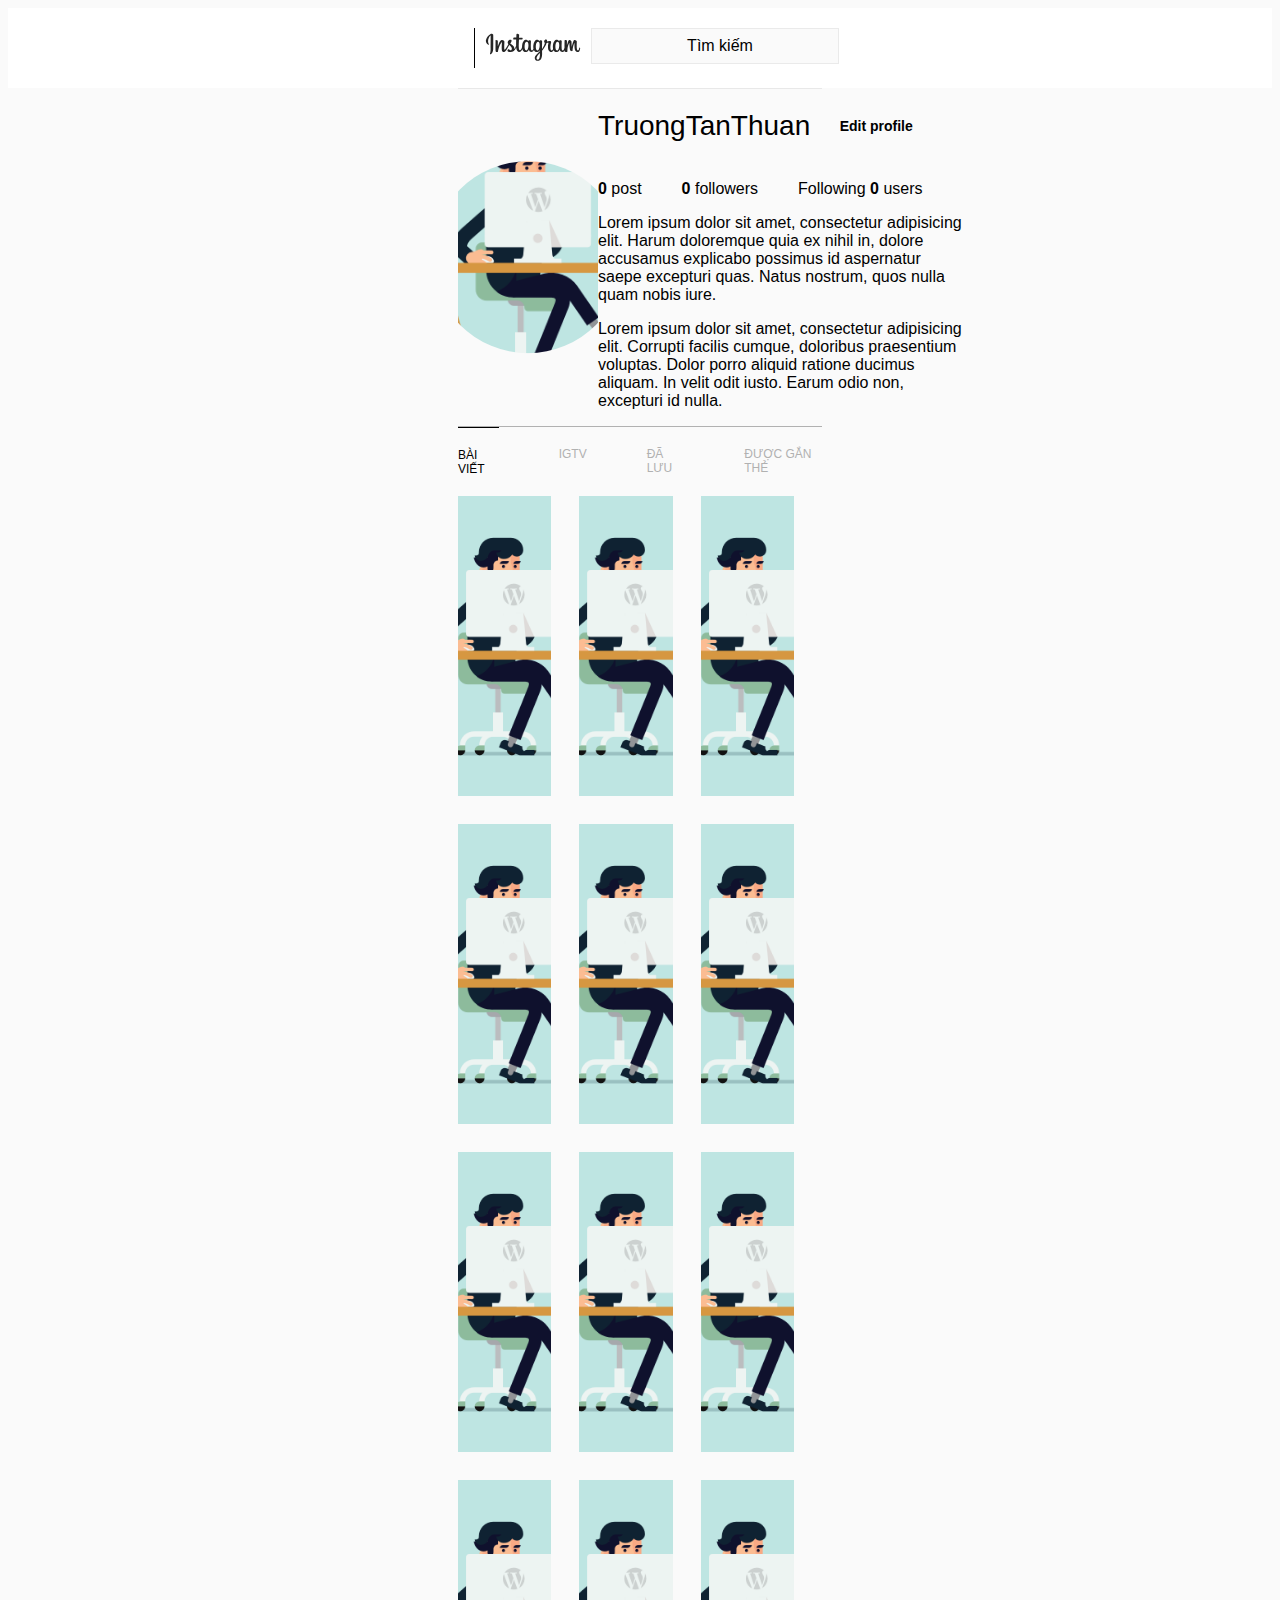
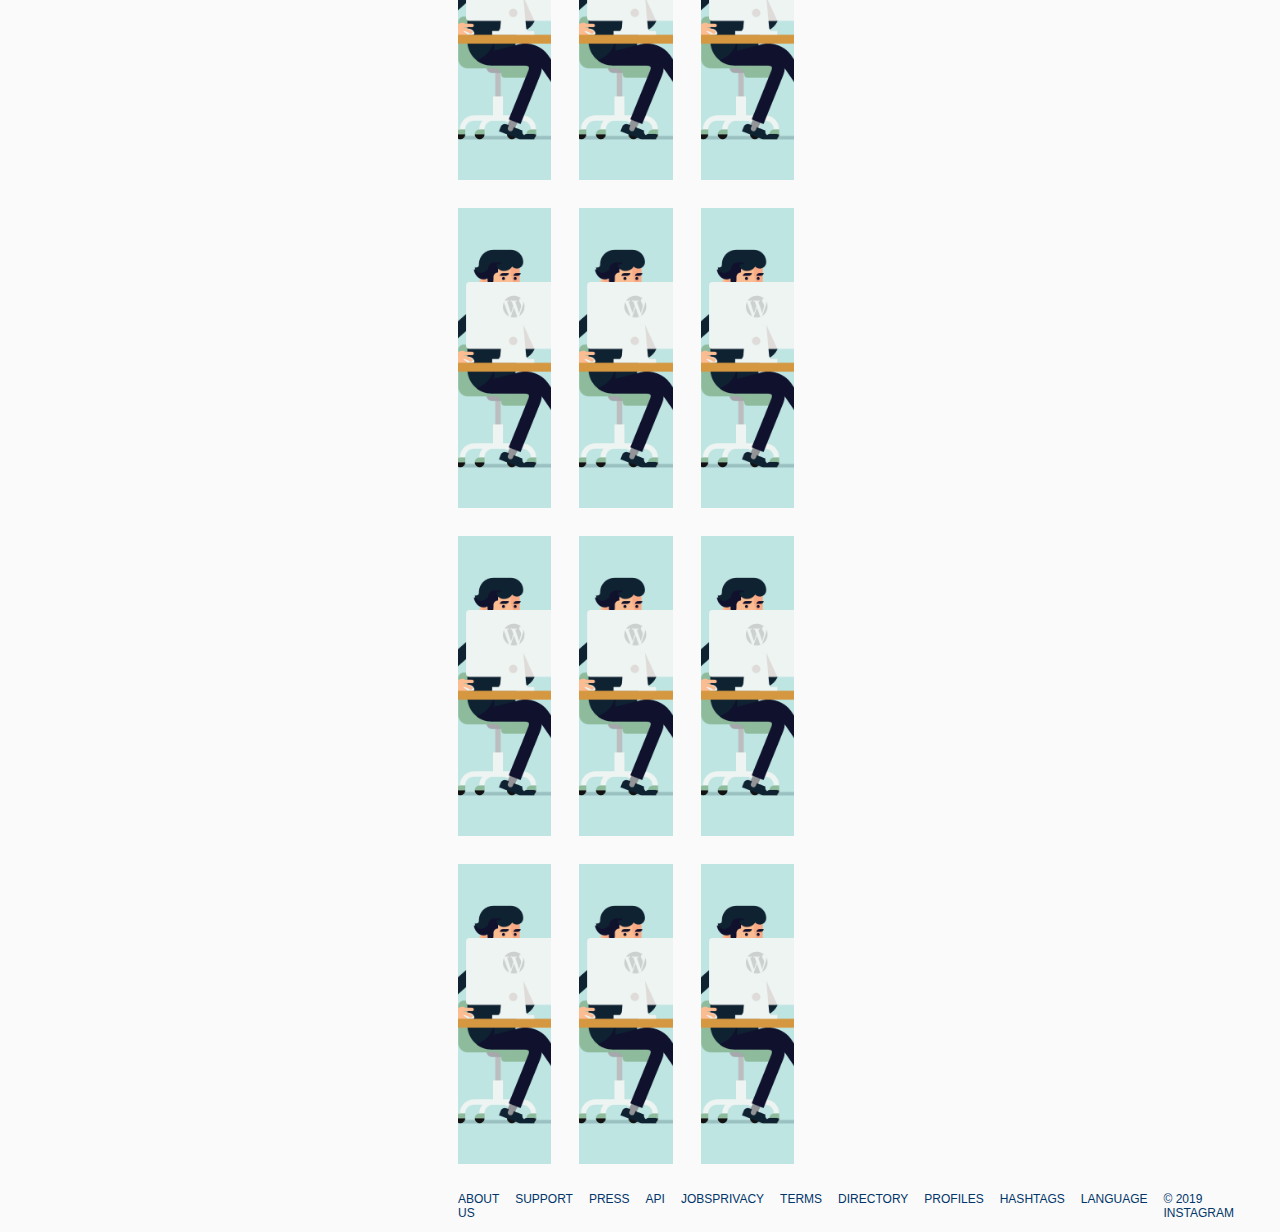
<file: index.html>
<!DOCTYPE html>
<html lang="en">

<head>
    <meta charset="UTF-8">
    <title>Index</title>
    <link rel="stylesheet" href="https://use.fontawesome.com/releases/v5.7.0/css/all.css" integrity="sha384-lZN37f5QGtY3VHgisS14W3ExzMWZxybE1SJSEsQp9S+oqd12jhcu+A56Ebc1zFSJ" crossorigin="anonymous">
    <link rel="stylesheet" type="text/css" href="./title-bar.css">
    <link rel="stylesheet" type="text/css" href="./infor-user.css">
    <link rel="stylesheet" type="text/css" href="./post.css">
    <link rel="stylesheet" type="text/css" href="./option-bar.css">
    <link rel="stylesheet" type="text/css" href="./index.css">
    <link rel="stylesheet" type="text/css" href="./bar-end.css">
</head>

<body>
    <div class="title-bar">
        <div class="logo">
            <div class="logo-in logo-ins">
                <i class="fab fa-instagram fa-2x"></i>
            </div>
            <div class="logo-in logo-text">
                <img src="./instagram_logotext.svg" alt="logotext">
            </div>
        </div>
        <div class="search">
            <div class="box-search">
                <div class="box-outfocus">
                    <span><i class="fa fa-search"></i>Tìm kiếm</span>
                </div>
                <span class="icon"><i class="fa fa-search"></i></span>
                <input type="text" placeholder="Tìm kiếm">
            </div>
        </div>
        <div class="icon">
            <div class="icon-in compass">
                <i class="far fa-compass fa-2x"></i>
            </div>
            <div class="icon-in heart">
                <i class="far fa-heart fa-2x"></i>
            </div>
            <div class="icon-in user">
                <i class="far fa-user fa-2x"></i>
            </div>
        </div>
    </div>
    <div class="main">
        <div class="infor-user">
            <div class="cover-pic">
                <!-- <img src="./cover.png" alt=""> -->
            </div>
            <div class="intro">
                <div class="name">
                    <h1>
                        <div class="name-in user">TruongTanThuan</div>
                    </h1>
                    <a class="name-in edit-info" href="#">Edit profile</a>
                    <button class="name-in setting"><span><i class="fas fa-cog fa-lg"></i></span></button>
                </div>
                <ul class="number">
                    <li class="number-in post"><b>0</b> post</li>
                    <li class="number-in follower"><b>0</b> followers</li>
                    <li class="number-in following">Following <b>0</b> users</li>
                </ul>
                <div class="some-text">
                    <p>Lorem ipsum dolor sit amet, consectetur adipisicing elit. Harum doloremque quia ex nihil in, dolore accusamus explicabo possimus id aspernatur saepe excepturi quas. Natus nostrum, quos nulla quam nobis iure.</p>
                    <p>Lorem ipsum dolor sit amet, consectetur adipisicing elit. Corrupti facilis cumque, doloribus praesentium voluptas. Dolor porro aliquid ratione ducimus aliquam. In velit odit iusto. Earum odio non, excepturi id nulla.</p>
                </div>
            </div>
        </div>
        <div class="option-bar">
            <a href="#" class="option" id="tab-fisrt" onclick="openTab('myPost')">
                <span>
                    <i class="fas fa-th"></i>
                    <span class="text">
                        bài viết
                    </span>
                </span>
            </a>
            <a href="#" class="option" onclick="openTab('igTV')">
                <span>
                    <i class="fas fa-tv"></i>
                    <span class="text">
                        igtv
                    </span>
                </span>
            </a>
            <a href="#" class="option" onclick="openTab('postSaved')">
                <span>
                    <i class="far fa-bookmark"></i>
                    <span class="text">đã lưu</span>
                </span>
            </a>
            <a href="#" class="option" onclick="openTab('postTagged')">
                <span>
                    <i class="fas fa-user-tag"></i>
                    <span class="text">được gắn thẻ</span>
                </span>
            </a>
        </div>
        <div id="myPost" class="myPost many-post tab">
            <div class="post">
                <div class="overlay">
                    <span>
                        <span class="heart">
                            <i class="icon fas fa-heart"></i><b>0</b>
                        </span>
                        <span class="comment">
                            <i class="icon fas fa-comment fa-flip-horizontal"></i><b>0</b>
                        </span>
                    </span>
                </div>
            </div>
            <div class="post">
                <div class="overlay">
                    <span>
                        <span class="heart">
                            <i class="icon fas fa-heart"></i><b>0</b>
                        </span>
                        <span class="comment">
                            <i class="icon fas fa-comment fa-flip-horizontal"></i><b>0</b>
                        </span>
                    </span>
                </div>
            </div>
            <div class="post">
                <div class="overlay">
                    <span>
                        <span class="heart">
                            <i class="icon fas fa-heart"></i><b>0</b>
                        </span>
                        <span class="comment">
                            <i class="icon fas fa-comment fa-flip-horizontal"></i><b>0</b>
                        </span>
                    </span>
                </div>
            </div>
        </div>
        <div id="myPost" class="myPost many-post tab">
            <div class="post">
                <div class="overlay">
                    <span>
                        <span class="heart">
                            <i class="icon fas fa-heart"></i><b>0</b>
                        </span>
                        <span class="comment">
                            <i class="icon fas fa-comment fa-flip-horizontal"></i><b>0</b>
                        </span>
                    </span>
                </div>
            </div>
            <div class="post">
                <div class="overlay">
                    <span>
                        <span class="heart">
                            <i class="icon fas fa-heart"></i><b>0</b>
                        </span>
                        <span class="comment">
                            <i class="icon fas fa-comment fa-flip-horizontal"></i><b>0</b>
                        </span>
                    </span>
                </div>
            </div>
            <div class="post">
                <div class="overlay">
                    <span>
                        <span class="heart">
                            <i class="icon fas fa-heart"></i><b>0</b>
                        </span>
                        <span class="comment">
                            <i class="icon fas fa-comment fa-flip-horizontal"></i><b>0</b>
                        </span>
                    </span>
                </div>
            </div>
        </div>
        <div id="myPost" class="myPost many-post tab">
            <div class="post">
                <div class="overlay">
                    <span>
                        <span class="heart">
                            <i class="icon fas fa-heart"></i><b>0</b>
                        </span>
                        <span class="comment">
                            <i class="icon fas fa-comment fa-flip-horizontal"></i><b>0</b>
                        </span>
                    </span>
                </div>
            </div>
            <div class="post">
                <div class="overlay">
                    <span>
                        <span class="heart">
                            <i class="icon fas fa-heart"></i><b>0</b>
                        </span>
                        <span class="comment">
                            <i class="icon fas fa-comment fa-flip-horizontal"></i><b>0</b>
                        </span>
                    </span>
                </div>
            </div>
            <div class="post">
                <div class="overlay">
                    <span>
                        <span class="heart">
                            <i class="icon fas fa-heart"></i><b>0</b>
                        </span>
                        <span class="comment">
                            <i class="icon fas fa-comment fa-flip-horizontal"></i><b>0</b>
                        </span>
                    </span>
                </div>
            </div>
        </div>
        <div id="myPost" class="myPost many-post tab">
            <div class="post">
                <div class="overlay">
                    <span>
                        <span class="heart">
                            <i class="icon fas fa-heart"></i><b>0</b>
                        </span>
                        <span class="comment">
                            <i class="icon fas fa-comment fa-flip-horizontal"></i><b>0</b>
                        </span>
                    </span>
                </div>
            </div>
            <div class="post">
                <div class="overlay">
                    <span>
                        <span class="heart">
                            <i class="icon fas fa-heart"></i><b>0</b>
                        </span>
                        <span class="comment">
                            <i class="icon fas fa-comment fa-flip-horizontal"></i><b>0</b>
                        </span>
                    </span>
                </div>
            </div>
            <div class="post">
                <div class="overlay">
                    <span>
                        <span class="heart">
                            <i class="icon fas fa-heart"></i><b>0</b>
                        </span>
                        <span class="comment">
                            <i class="icon fas fa-comment fa-flip-horizontal"></i><b>0</b>
                        </span>
                    </span>
                </div>
            </div>
        </div>
        <div id="myPost" class="myPost many-post tab">
            <div class="post">
                <div class="overlay">
                    <span>
                        <span class="heart">
                            <i class="icon fas fa-heart"></i><b>0</b>
                        </span>
                        <span class="comment">
                            <i class="icon fas fa-comment fa-flip-horizontal"></i><b>0</b>
                        </span>
                    </span>
                </div>
            </div>
            <div class="post">
                <div class="overlay">
                    <span>
                        <span class="heart">
                            <i class="icon fas fa-heart"></i><b>0</b>
                        </span>
                        <span class="comment">
                            <i class="icon fas fa-comment fa-flip-horizontal"></i><b>0</b>
                        </span>
                    </span>
                </div>
            </div>
            <div class="post">
                <div class="overlay">
                    <span>
                        <span class="heart">
                            <i class="icon fas fa-heart"></i><b>0</b>
                        </span>
                        <span class="comment">
                            <i class="icon fas fa-comment fa-flip-horizontal"></i><b>0</b>
                        </span>
                    </span>
                </div>
            </div>
        </div>
        <div id="myPost" class="myPost many-post tab">
            <div class="post">
                <div class="overlay">
                    <span>
                        <span class="heart">
                            <i class="icon fas fa-heart"></i><b>0</b>
                        </span>
                        <span class="comment">
                            <i class="icon fas fa-comment fa-flip-horizontal"></i><b>0</b>
                        </span>
                    </span>
                </div>
            </div>
            <div class="post">
                <div class="overlay">
                    <span>
                        <span class="heart">
                            <i class="icon fas fa-heart"></i><b>0</b>
                        </span>
                        <span class="comment">
                            <i class="icon fas fa-comment fa-flip-horizontal"></i><b>0</b>
                        </span>
                    </span>
                </div>
            </div>
            <div class="post">
                <div class="overlay">
                    <span>
                        <span class="heart">
                            <i class="icon fas fa-heart"></i><b>0</b>
                        </span>
                        <span class="comment">
                            <i class="icon fas fa-comment fa-flip-horizontal"></i><b>0</b>
                        </span>
                    </span>
                </div>
            </div>
        </div>
        <div id="myPost" class="myPost many-post tab">
            <div class="post">
                <div class="overlay">
                    <span>
                        <span class="heart">
                            <i class="icon fas fa-heart"></i><b>0</b>
                        </span>
                        <span class="comment">
                            <i class="icon fas fa-comment fa-flip-horizontal"></i><b>0</b>
                        </span>
                    </span>
                </div>
            </div>
            <div class="post">
                <div class="overlay">
                    <span>
                        <span class="heart">
                            <i class="icon fas fa-heart"></i><b>0</b>
                        </span>
                        <span class="comment">
                            <i class="icon fas fa-comment fa-flip-horizontal"></i><b>0</b>
                        </span>
                    </span>
                </div>
            </div>
            <div class="post">
                <div class="overlay">
                    <span>
                        <span class="heart">
                            <i class="icon fas fa-heart"></i><b>0</b>
                        </span>
                        <span class="comment">
                            <i class="icon fas fa-comment fa-flip-horizontal"></i><b>0</b>
                        </span>
                    </span>
                </div>
            </div>
        </div>
        <div id="igTV" class="igTV many-post tab" style="display: none">
            <div class="post">
                <div class="overlay">
                    <span>
                        <span class="heart">
                            <i class="icon fas fa-heart"></i><b>0</b>
                        </span>
                        <span class="comment">
                            <i class="icon fas fa-comment fa-flip-horizontal"></i><b>0</b>
                        </span>
                    </span>
                </div>
            </div>
            <div class="post">
                <div class="overlay">
                    <span>
                        <span class="heart">
                            <i class="icon fas fa-heart"></i><b>0</b>
                        </span>
                        <span class="comment">
                            <i class="icon fas fa-comment fa-flip-horizontal"></i><b>0</b>
                        </span>
                    </span>
                </div>
            </div>
            <div class="post">
                <div class="overlay">
                    <span>
                        <span class="heart">
                            <i class="icon fas fa-heart"></i><b>0</b>
                        </span>
                        <span class="comment">
                            <i class="icon fas fa-comment fa-flip-horizontal"></i><b>0</b>
                        </span>
                    </span>
                </div>
            </div>
        </div>
        <div id="igTV" class="igTV many-post tab" style="display: none">
            <div class="post">
                <div class="overlay">
                    <span>
                        <span class="heart">
                            <i class="icon fas fa-heart"></i><b>0</b>
                        </span>
                        <span class="comment">
                            <i class="icon fas fa-comment fa-flip-horizontal"></i><b>0</b>
                        </span>
                    </span>
                </div>
            </div>
            <div class="post">
                <div class="overlay">
                    <span>
                        <span class="heart">
                            <i class="icon fas fa-heart"></i><b>0</b>
                        </span>
                        <span class="comment">
                            <i class="icon fas fa-comment fa-flip-horizontal"></i><b>0</b>
                        </span>
                    </span>
                </div>
            </div>
            <div class="post">
                <div class="overlay">
                    <span>
                        <span class="heart">
                            <i class="icon fas fa-heart"></i><b>0</b>
                        </span>
                        <span class="comment">
                            <i class="icon fas fa-comment fa-flip-horizontal"></i><b>0</b>
                        </span>
                    </span>
                </div>
            </div>
        </div>
        <div id="igTV" class="igTV many-post tab" style="display: none">
            <div class="post">
                <div class="overlay">
                    <span>
                        <span class="heart">
                            <i class="icon fas fa-heart"></i><b>0</b>
                        </span>
                        <span class="comment">
                            <i class="icon fas fa-comment fa-flip-horizontal"></i><b>0</b>
                        </span>
                    </span>
                </div>
            </div>
            <div class="post">
                <div class="overlay">
                    <span>
                        <span class="heart">
                            <i class="icon fas fa-heart"></i><b>0</b>
                        </span>
                        <span class="comment">
                            <i class="icon fas fa-comment fa-flip-horizontal"></i><b>0</b>
                        </span>
                    </span>
                </div>
            </div>
            <div class="post">
                <div class="overlay">
                    <span>
                        <span class="heart">
                            <i class="icon fas fa-heart"></i><b>0</b>
                        </span>
                        <span class="comment">
                            <i class="icon fas fa-comment fa-flip-horizontal"></i><b>0</b>
                        </span>
                    </span>
                </div>
            </div>
        </div>
        <div id="igTV" class="igTV many-post tab" style="display: none">
            <div class="post">
                <div class="overlay">
                    <span>
                        <span class="heart">
                            <i class="icon fas fa-heart"></i><b>0</b>
                        </span>
                        <span class="comment">
                            <i class="icon fas fa-comment fa-flip-horizontal"></i><b>0</b>
                        </span>
                    </span>
                </div>
            </div>
            <div class="post">
                <div class="overlay">
                    <span>
                        <span class="heart">
                            <i class="icon fas fa-heart"></i><b>0</b>
                        </span>
                        <span class="comment">
                            <i class="icon fas fa-comment fa-flip-horizontal"></i><b>0</b>
                        </span>
                    </span>
                </div>
            </div>
            <div class="post">
                <div class="overlay">
                    <span>
                        <span class="heart">
                            <i class="icon fas fa-heart"></i><b>0</b>
                        </span>
                        <span class="comment">
                            <i class="icon fas fa-comment fa-flip-horizontal"></i><b>0</b>
                        </span>
                    </span>
                </div>
            </div>
        </div>
        <div id="igTV" class="igTV many-post tab" style="display: none">
            <div class="post">
                <div class="overlay">
                    <span>
                        <span class="heart">
                            <i class="icon fas fa-heart"></i><b>0</b>
                        </span>
                        <span class="comment">
                            <i class="icon fas fa-comment fa-flip-horizontal"></i><b>0</b>
                        </span>
                    </span>
                </div>
            </div>
            <div class="post">
                <div class="overlay">
                    <span>
                        <span class="heart">
                            <i class="icon fas fa-heart"></i><b>0</b>
                        </span>
                        <span class="comment">
                            <i class="icon fas fa-comment fa-flip-horizontal"></i><b>0</b>
                        </span>
                    </span>
                </div>
            </div>
            <div class="post">
                <div class="overlay">
                    <span>
                        <span class="heart">
                            <i class="icon fas fa-heart"></i><b>0</b>
                        </span>
                        <span class="comment">
                            <i class="icon fas fa-comment fa-flip-horizontal"></i><b>0</b>
                        </span>
                    </span>
                </div>
            </div>
        </div>
        <div id="igTV" class="igTV many-post tab" style="display: none">
            <div class="post">
                <div class="overlay">
                    <span>
                        <span class="heart">
                            <i class="icon fas fa-heart"></i><b>0</b>
                        </span>
                        <span class="comment">
                            <i class="icon fas fa-comment fa-flip-horizontal"></i><b>0</b>
                        </span>
                    </span>
                </div>
            </div>
            <div class="post">
                <div class="overlay">
                    <span>
                        <span class="heart">
                            <i class="icon fas fa-heart"></i><b>0</b>
                        </span>
                        <span class="comment">
                            <i class="icon fas fa-comment fa-flip-horizontal"></i><b>0</b>
                        </span>
                    </span>
                </div>
            </div>
            <div class="post">
                <div class="overlay">
                    <span>
                        <span class="heart">
                            <i class="icon fas fa-heart"></i><b>0</b>
                        </span>
                        <span class="comment">
                            <i class="icon fas fa-comment fa-flip-horizontal"></i><b>0</b>
                        </span>
                    </span>
                </div>
            </div>
        </div>
        <div id="igTV" class="igTV many-post tab" style="display: none">
            <div class="post">
                <div class="overlay">
                    <span>
                        <span class="heart">
                            <i class="icon fas fa-heart"></i><b>0</b>
                        </span>
                        <span class="comment">
                            <i class="icon fas fa-comment fa-flip-horizontal"></i><b>0</b>
                        </span>
                    </span>
                </div>
            </div>
            <div class="post">
                <div class="overlay">
                    <span>
                        <span class="heart">
                            <i class="icon fas fa-heart"></i><b>0</b>
                        </span>
                        <span class="comment">
                            <i class="icon fas fa-comment fa-flip-horizontal"></i><b>0</b>
                        </span>
                    </span>
                </div>
            </div>
            <div class="post">
                <div class="overlay">
                    <span>
                        <span class="heart">
                            <i class="icon fas fa-heart"></i><b>0</b>
                        </span>
                        <span class="comment">
                            <i class="icon fas fa-comment fa-flip-horizontal"></i><b>0</b>
                        </span>
                    </span>
                </div>
            </div>
        </div>
        <div id="igTV" class="igTV many-post tab" style="display: none">
            <div class="post">
                <div class="overlay">
                    <span>
                        <span class="heart">
                            <i class="icon fas fa-heart"></i><b>0</b>
                        </span>
                        <span class="comment">
                            <i class="icon fas fa-comment fa-flip-horizontal"></i><b>0</b>
                        </span>
                    </span>
                </div>
            </div>
            <div class="post">
                <div class="overlay">
                    <span>
                        <span class="heart">
                            <i class="icon fas fa-heart"></i><b>0</b>
                        </span>
                        <span class="comment">
                            <i class="icon fas fa-comment fa-flip-horizontal"></i><b>0</b>
                        </span>
                    </span>
                </div>
            </div>
            <div class="post">
                <div class="overlay">
                    <span>
                        <span class="heart">
                            <i class="icon fas fa-heart"></i><b>0</b>
                        </span>
                        <span class="comment">
                            <i class="icon fas fa-comment fa-flip-horizontal"></i><b>0</b>
                        </span>
                    </span>
                </div>
            </div>
        </div>
        <div id="postSaved" class="postSaved many-post tab" style="display: none">
            <div class="post">
                <div class="overlay">
                    <span>
                        <span class="heart">
                            <i class="icon fas fa-heart"></i><b>0</b>
                        </span>
                        <span class="comment">
                            <i class="icon fas fa-comment fa-flip-horizontal"></i><b>0</b>
                        </span>
                    </span>
                </div>
            </div>
            <div class="post">
                <div class="overlay">
                    <span>
                        <span class="heart">
                            <i class="icon fas fa-heart"></i><b>0</b>
                        </span>
                        <span class="comment">
                            <i class="icon fas fa-comment fa-flip-horizontal"></i><b>0</b>
                        </span>
                    </span>
                </div>
            </div>
            <div class="post">
                <div class="overlay">
                    <span>
                        <span class="heart">
                            <i class="icon fas fa-heart"></i><b>0</b>
                        </span>
                        <span class="comment">
                            <i class="icon fas fa-comment fa-flip-horizontal"></i><b>0</b>
                        </span>
                    </span>
                </div>
            </div>
        </div>
        <div id="postSaved" class="postSaved many-post tab" style="display: none">
            <div class="post">
                <div class="overlay">
                    <span>
                        <span class="heart">
                            <i class="icon fas fa-heart"></i><b>0</b>
                        </span>
                        <span class="comment">
                            <i class="icon fas fa-comment fa-flip-horizontal"></i><b>0</b>
                        </span>
                    </span>
                </div>
            </div>
            <div class="post">
                <div class="overlay">
                    <span>
                        <span class="heart">
                            <i class="icon fas fa-heart"></i><b>0</b>
                        </span>
                        <span class="comment">
                            <i class="icon fas fa-comment fa-flip-horizontal"></i><b>0</b>
                        </span>
                    </span>
                </div>
            </div>
            <div class="post">
                <div class="overlay">
                    <span>
                        <span class="heart">
                            <i class="icon fas fa-heart"></i><b>0</b>
                        </span>
                        <span class="comment">
                            <i class="icon fas fa-comment fa-flip-horizontal"></i><b>0</b>
                        </span>
                    </span>
                </div>
            </div>
        </div>
        <div id="postSaved" class="postSaved many-post tab" style="display: none">
            <div class="post">
                <div class="overlay">
                    <span>
                        <span class="heart">
                            <i class="icon fas fa-heart"></i><b>0</b>
                        </span>
                        <span class="comment">
                            <i class="icon fas fa-comment fa-flip-horizontal"></i><b>0</b>
                        </span>
                    </span>
                </div>
            </div>
            <div class="post">
                <div class="overlay">
                    <span>
                        <span class="heart">
                            <i class="icon fas fa-heart"></i><b>0</b>
                        </span>
                        <span class="comment">
                            <i class="icon fas fa-comment fa-flip-horizontal"></i><b>0</b>
                        </span>
                    </span>
                </div>
            </div>
            <div class="post">
                <div class="overlay">
                    <span>
                        <span class="heart">
                            <i class="icon fas fa-heart"></i><b>0</b>
                        </span>
                        <span class="comment">
                            <i class="icon fas fa-comment fa-flip-horizontal"></i><b>0</b>
                        </span>
                    </span>
                </div>
            </div>
        </div>
        <div id="postSaved" class="postSaved many-post tab" style="display: none">
            <div class="post">
                <div class="overlay">
                    <span>
                        <span class="heart">
                            <i class="icon fas fa-heart"></i><b>0</b>
                        </span>
                        <span class="comment">
                            <i class="icon fas fa-comment fa-flip-horizontal"></i><b>0</b>
                        </span>
                    </span>
                </div>
            </div>
            <div class="post">
                <div class="overlay">
                    <span>
                        <span class="heart">
                            <i class="icon fas fa-heart"></i><b>0</b>
                        </span>
                        <span class="comment">
                            <i class="icon fas fa-comment fa-flip-horizontal"></i><b>0</b>
                        </span>
                    </span>
                </div>
            </div>
            <div class="post">
                <div class="overlay">
                    <span>
                        <span class="heart">
                            <i class="icon fas fa-heart"></i><b>0</b>
                        </span>
                        <span class="comment">
                            <i class="icon fas fa-comment fa-flip-horizontal"></i><b>0</b>
                        </span>
                    </span>
                </div>
            </div>
        </div>
        <div id="postSaved" class="postSaved many-post tab" style="display: none">
            <div class="post">
                <div class="overlay">
                    <span>
                        <span class="heart">
                            <i class="icon fas fa-heart"></i><b>0</b>
                        </span>
                        <span class="comment">
                            <i class="icon fas fa-comment fa-flip-horizontal"></i><b>0</b>
                        </span>
                    </span>
                </div>
            </div>
            <div class="post">
                <div class="overlay">
                    <span>
                        <span class="heart">
                            <i class="icon fas fa-heart"></i><b>0</b>
                        </span>
                        <span class="comment">
                            <i class="icon fas fa-comment fa-flip-horizontal"></i><b>0</b>
                        </span>
                    </span>
                </div>
            </div>
            <div class="post">
                <div class="overlay">
                    <span>
                        <span class="heart">
                            <i class="icon fas fa-heart"></i><b>0</b>
                        </span>
                        <span class="comment">
                            <i class="icon fas fa-comment fa-flip-horizontal"></i><b>0</b>
                        </span>
                    </span>
                </div>
            </div>
        </div>
        <div id="postSaved" class="postSaved many-post tab" style="display: none">
            <div class="post">
                <div class="overlay">
                    <span>
                        <span class="heart">
                            <i class="icon fas fa-heart"></i><b>0</b>
                        </span>
                        <span class="comment">
                            <i class="icon fas fa-comment fa-flip-horizontal"></i><b>0</b>
                        </span>
                    </span>
                </div>
            </div>
            <div class="post">
                <div class="overlay">
                    <span>
                        <span class="heart">
                            <i class="icon fas fa-heart"></i><b>0</b>
                        </span>
                        <span class="comment">
                            <i class="icon fas fa-comment fa-flip-horizontal"></i><b>0</b>
                        </span>
                    </span>
                </div>
            </div>
            <div class="post">
                <div class="overlay">
                    <span>
                        <span class="heart">
                            <i class="icon fas fa-heart"></i><b>0</b>
                        </span>
                        <span class="comment">
                            <i class="icon fas fa-comment fa-flip-horizontal"></i><b>0</b>
                        </span>
                    </span>
                </div>
            </div>
        </div>
        <div id="postSaved" class="postSaved many-post tab" style="display: none">
            <div class="post">
                <div class="overlay">
                    <span>
                        <span class="heart">
                            <i class="icon fas fa-heart"></i><b>0</b>
                        </span>
                        <span class="comment">
                            <i class="icon fas fa-comment fa-flip-horizontal"></i><b>0</b>
                        </span>
                    </span>
                </div>
            </div>
            <div class="post">
                <div class="overlay">
                    <span>
                        <span class="heart">
                            <i class="icon fas fa-heart"></i><b>0</b>
                        </span>
                        <span class="comment">
                            <i class="icon fas fa-comment fa-flip-horizontal"></i><b>0</b>
                        </span>
                    </span>
                </div>
            </div>
            <div class="post">
                <div class="overlay">
                    <span>
                        <span class="heart">
                            <i class="icon fas fa-heart"></i><b>0</b>
                        </span>
                        <span class="comment">
                            <i class="icon fas fa-comment fa-flip-horizontal"></i><b>0</b>
                        </span>
                    </span>
                </div>
            </div>
        </div>
        <div id="postSaved" class="postSaved many-post tab" style="display: none">
            <div class="post">
                <div class="overlay">
                    <span>
                        <span class="heart">
                            <i class="icon fas fa-heart"></i><b>0</b>
                        </span>
                        <span class="comment">
                            <i class="icon fas fa-comment fa-flip-horizontal"></i><b>0</b>
                        </span>
                    </span>
                </div>
            </div>
            <div class="post">
                <div class="overlay">
                    <span>
                        <span class="heart">
                            <i class="icon fas fa-heart"></i><b>0</b>
                        </span>
                        <span class="comment">
                            <i class="icon fas fa-comment fa-flip-horizontal"></i><b>0</b>
                        </span>
                    </span>
                </div>
            </div>
            <div class="post">
                <div class="overlay">
                    <span>
                        <span class="heart">
                            <i class="icon fas fa-heart"></i><b>0</b>
                        </span>
                        <span class="comment">
                            <i class="icon fas fa-comment fa-flip-horizontal"></i><b>0</b>
                        </span>
                    </span>
                </div>
            </div>
        </div>
        <div id="postSaved" class="postSaved many-post tab" style="display: none">
            <div class="post">
                <div class="overlay">
                    <span>
                        <span class="heart">
                            <i class="icon fas fa-heart"></i><b>0</b>
                        </span>
                        <span class="comment">
                            <i class="icon fas fa-comment fa-flip-horizontal"></i><b>0</b>
                        </span>
                    </span>
                </div>
            </div>
            <div class="post">
                <div class="overlay">
                    <span>
                        <span class="heart">
                            <i class="icon fas fa-heart"></i><b>0</b>
                        </span>
                        <span class="comment">
                            <i class="icon fas fa-comment fa-flip-horizontal"></i><b>0</b>
                        </span>
                    </span>
                </div>
            </div>
            <div class="post">
                <div class="overlay">
                    <span>
                        <span class="heart">
                            <i class="icon fas fa-heart"></i><b>0</b>
                        </span>
                        <span class="comment">
                            <i class="icon fas fa-comment fa-flip-horizontal"></i><b>0</b>
                        </span>
                    </span>
                </div>
            </div>
        </div>
        <div id="postSaved" class="postSaved many-post tab" style="display: none">
            <div class="post">
                <div class="overlay">
                    <span>
                        <span class="heart">
                            <i class="icon fas fa-heart"></i><b>0</b>
                        </span>
                        <span class="comment">
                            <i class="icon fas fa-comment fa-flip-horizontal"></i><b>0</b>
                        </span>
                    </span>
                </div>
            </div>
            <div class="post">
                <div class="overlay">
                    <span>
                        <span class="heart">
                            <i class="icon fas fa-heart"></i><b>0</b>
                        </span>
                        <span class="comment">
                            <i class="icon fas fa-comment fa-flip-horizontal"></i><b>0</b>
                        </span>
                    </span>
                </div>
            </div>
            <div class="post">
                <div class="overlay">
                    <span>
                        <span class="heart">
                            <i class="icon fas fa-heart"></i><b>0</b>
                        </span>
                        <span class="comment">
                            <i class="icon fas fa-comment fa-flip-horizontal"></i><b>0</b>
                        </span>
                    </span>
                </div>
            </div>
        </div>
        <div id="postSaved" class="postSaved many-post tab" style="display: none">
            <div class="post">
                <div class="overlay">
                    <span>
                        <span class="heart">
                            <i class="icon fas fa-heart"></i><b>0</b>
                        </span>
                        <span class="comment">
                            <i class="icon fas fa-comment fa-flip-horizontal"></i><b>0</b>
                        </span>
                    </span>
                </div>
            </div>
            <div class="post">
                <div class="overlay">
                    <span>
                        <span class="heart">
                            <i class="icon fas fa-heart"></i><b>0</b>
                        </span>
                        <span class="comment">
                            <i class="icon fas fa-comment fa-flip-horizontal"></i><b>0</b>
                        </span>
                    </span>
                </div>
            </div>
            <div class="post">
                <div class="overlay">
                    <span>
                        <span class="heart">
                            <i class="icon fas fa-heart"></i><b>0</b>
                        </span>
                        <span class="comment">
                            <i class="icon fas fa-comment fa-flip-horizontal"></i><b>0</b>
                        </span>
                    </span>
                </div>
            </div>
        </div>
        <div id="postSaved" class="postSaved many-post tab" style="display: none">
            <div class="post">
                <div class="overlay">
                    <span>
                        <span class="heart">
                            <i class="icon fas fa-heart"></i><b>0</b>
                        </span>
                        <span class="comment">
                            <i class="icon fas fa-comment fa-flip-horizontal"></i><b>0</b>
                        </span>
                    </span>
                </div>
            </div>
            <div class="post">
                <div class="overlay">
                    <span>
                        <span class="heart">
                            <i class="icon fas fa-heart"></i><b>0</b>
                        </span>
                        <span class="comment">
                            <i class="icon fas fa-comment fa-flip-horizontal"></i><b>0</b>
                        </span>
                    </span>
                </div>
            </div>
            <div class="post">
                <div class="overlay">
                    <span>
                        <span class="heart">
                            <i class="icon fas fa-heart"></i><b>0</b>
                        </span>
                        <span class="comment">
                            <i class="icon fas fa-comment fa-flip-horizontal"></i><b>0</b>
                        </span>
                    </span>
                </div>
            </div>
        </div>
        <div id="postSaved" class="postSaved many-post tab" style="display: none">
            <div class="post">
                <div class="overlay">
                    <span>
                        <span class="heart">
                            <i class="icon fas fa-heart"></i><b>0</b>
                        </span>
                        <span class="comment">
                            <i class="icon fas fa-comment fa-flip-horizontal"></i><b>0</b>
                        </span>
                    </span>
                </div>
            </div>
            <div class="post">
                <div class="overlay">
                    <span>
                        <span class="heart">
                            <i class="icon fas fa-heart"></i><b>0</b>
                        </span>
                        <span class="comment">
                            <i class="icon fas fa-comment fa-flip-horizontal"></i><b>0</b>
                        </span>
                    </span>
                </div>
            </div>
            <div class="post">
                <div class="overlay">
                    <span>
                        <span class="heart">
                            <i class="icon fas fa-heart"></i><b>0</b>
                        </span>
                        <span class="comment">
                            <i class="icon fas fa-comment fa-flip-horizontal"></i><b>0</b>
                        </span>
                    </span>
                </div>
            </div>
        </div>
        <div id="postSaved" class="postSaved many-post tab" style="display: none">
            <div class="post">
                <div class="overlay">
                    <span>
                        <span class="heart">
                            <i class="icon fas fa-heart"></i><b>0</b>
                        </span>
                        <span class="comment">
                            <i class="icon fas fa-comment fa-flip-horizontal"></i><b>0</b>
                        </span>
                    </span>
                </div>
            </div>
            <div class="post">
                <div class="overlay">
                    <span>
                        <span class="heart">
                            <i class="icon fas fa-heart"></i><b>0</b>
                        </span>
                        <span class="comment">
                            <i class="icon fas fa-comment fa-flip-horizontal"></i><b>0</b>
                        </span>
                    </span>
                </div>
            </div>
            <div class="post">
                <div class="overlay">
                    <span>
                        <span class="heart">
                            <i class="icon fas fa-heart"></i><b>0</b>
                        </span>
                        <span class="comment">
                            <i class="icon fas fa-comment fa-flip-horizontal"></i><b>0</b>
                        </span>
                    </span>
                </div>
            </div>
        </div>
        <div id="postTagged" class="postTagged many-post tab" style="display: none">
            <div class="post">
                <div class="overlay">
                    <span>
                        <span class="heart">
                            <i class="icon fas fa-heart"></i><b>0</b>
                        </span>
                        <span class="comment">
                            <i class="icon fas fa-comment fa-flip-horizontal"></i><b>0</b>
                        </span>
                    </span>
                </div>
            </div>
            <div class="post">
                <div class="overlay">
                    <span>
                        <span class="heart">
                            <i class="icon fas fa-heart"></i><b>0</b>
                        </span>
                        <span class="comment">
                            <i class="icon fas fa-comment fa-flip-horizontal"></i><b>0</b>
                        </span>
                    </span>
                </div>
            </div>
            <div class="post">
                <div class="overlay">
                    <span>
                        <span class="heart">
                            <i class="icon fas fa-heart"></i><b>0</b>
                        </span>
                        <span class="comment">
                            <i class="icon fas fa-comment fa-flip-horizontal"></i><b>0</b>
                        </span>
                    </span>
                </div>
            </div>
        </div>
        <div id="postTagged" class="postTagged many-post tab" style="display: none">
            <div class="post">
                <div class="overlay">
                    <span>
                        <span class="heart">
                            <i class="icon fas fa-heart"></i><b>0</b>
                        </span>
                        <span class="comment">
                            <i class="icon fas fa-comment fa-flip-horizontal"></i><b>0</b>
                        </span>
                    </span>
                </div>
            </div>
            <div class="post">
                <div class="overlay">
                    <span>
                        <span class="heart">
                            <i class="icon fas fa-heart"></i><b>0</b>
                        </span>
                        <span class="comment">
                            <i class="icon fas fa-comment fa-flip-horizontal"></i><b>0</b>
                        </span>
                    </span>
                </div>
            </div>
            <div class="post">
                <div class="overlay">
                    <span>
                        <span class="heart">
                            <i class="icon fas fa-heart"></i><b>0</b>
                        </span>
                        <span class="comment">
                            <i class="icon fas fa-comment fa-flip-horizontal"></i><b>0</b>
                        </span>
                    </span>
                </div>
            </div>
        </div>
    </div>
    <div class="end">
        <div class="bar-end">
            <ul class="list">
                <div class="fisrt">
                    <li><a href="#" class="text">ABOUT US</a></li>
                    <li><a href="#" class="text">SUPPORT</a></li>
                    <li><a href="#" class="text">PRESS</a></li>
                    <li><a href="#" class="text">API</a></li>
                    <li><a href="#" class="text">JOBSPRIVACY</a></li>
                    <li><a href="#" class="text">TERMS</a></li>
                    <li><a href="#" class="text">DIRECTORY</a></li>
                    <li><a href="#" class="text">PROFILES</a></li>
                    <li><a href="#" class="text">HASHTAGS</a></li>
                    <li class="language" onclick="showList('lang')">
                        <a href="#" class="text">
                            <span>LANGUAGE</span>
                            <select id="lang" class="language-list">
                                <option value="af">Afrikaans</option>
                                <option value="cs">Čeština</option>
                                <option value="da">Dansk</option>
                                <option value="de">Deutsch</option>
                                <option value="el">Ελληνικά</option>
                                <option value="en">English</option>
                                <option value="es">Español (España)</option>
                                <option value="es-la">Español</option>
                                <option value="fi">Suomi</option>
                                <option value="fr">Français</option>
                                <option value="id">Bahasa Indonesia</option>
                                <option value="it">Italiano</option>
                                <option value="ja">日本語</option>
                                <option value="ko">한국어</option>
                                <option value="ms">Bahasa Melayu</option>
                                <option value="nb">Norsk</option>
                                <option value="nl">Nederlands</option>
                                <option value="pl">Polski</option>
                                <option value="pt-br">Português (Brasil)</option>
                                <option value="pt">Português (Portugal)</option>
                                <option value="ru">Русский</option>
                                <option value="sv">Svenska</option>
                                <option value="th">ภาษาไทย</option>
                                <option value="tl">Filipino</option>
                                <option value="tr">Türkçe</option>
                                <option value="zh-cn">中文(简体)</option>
                                <option value="zh-tw">中文(台灣)</option>
                                <option value="bn">বাংলা</option>
                                <option value="gu">ગુજરાતી</option>
                                <option value="hi">हिन्दी</option>
                                <option value="hr">Hrvatski</option>
                                <option value="hu">Magyar</option>
                                <option value="kn">ಕನ್ನಡ</option>
                                <option value="ml">മലയാളം</option>
                                <option value="mr">मराठी</option>
                                <option value="ne">नेपाली</option>
                                <option value="pa">ਪੰਜਾਬੀ</option>
                                <option value="si">සිංහල</option>
                                <option value="sk">Slovenčina</option>
                                <option value="ta">தமிழ்</option>
                                <option value="te">తెలుగు</option>
                                <option value="vi">Tiếng Việt</option>
                                <option value="zh-hk">中文(香港)</option>
                                <option value="bg">Български</option>
                                <option value="fr-ca">Français (Canada)</option>
                                <option value="ro">Română</option>
                                <option value="sr">Српски</option>
                                <option value="uk">Українська</option>
                            </select>
                        </a>
                    </li>
                </div>
                <div class="second"><a href="#" class="text">© 2019 INSTAGRAM</a></div>
            </ul>
        </div>
    </div>
    <script src="./show-list-language.js"></script>
    <script src="./switch-tab.js"></script>
    <script src="./focusTab.js"></script>
    <script src="./show-list-language.js"></script>
</body>

</html>
</file>
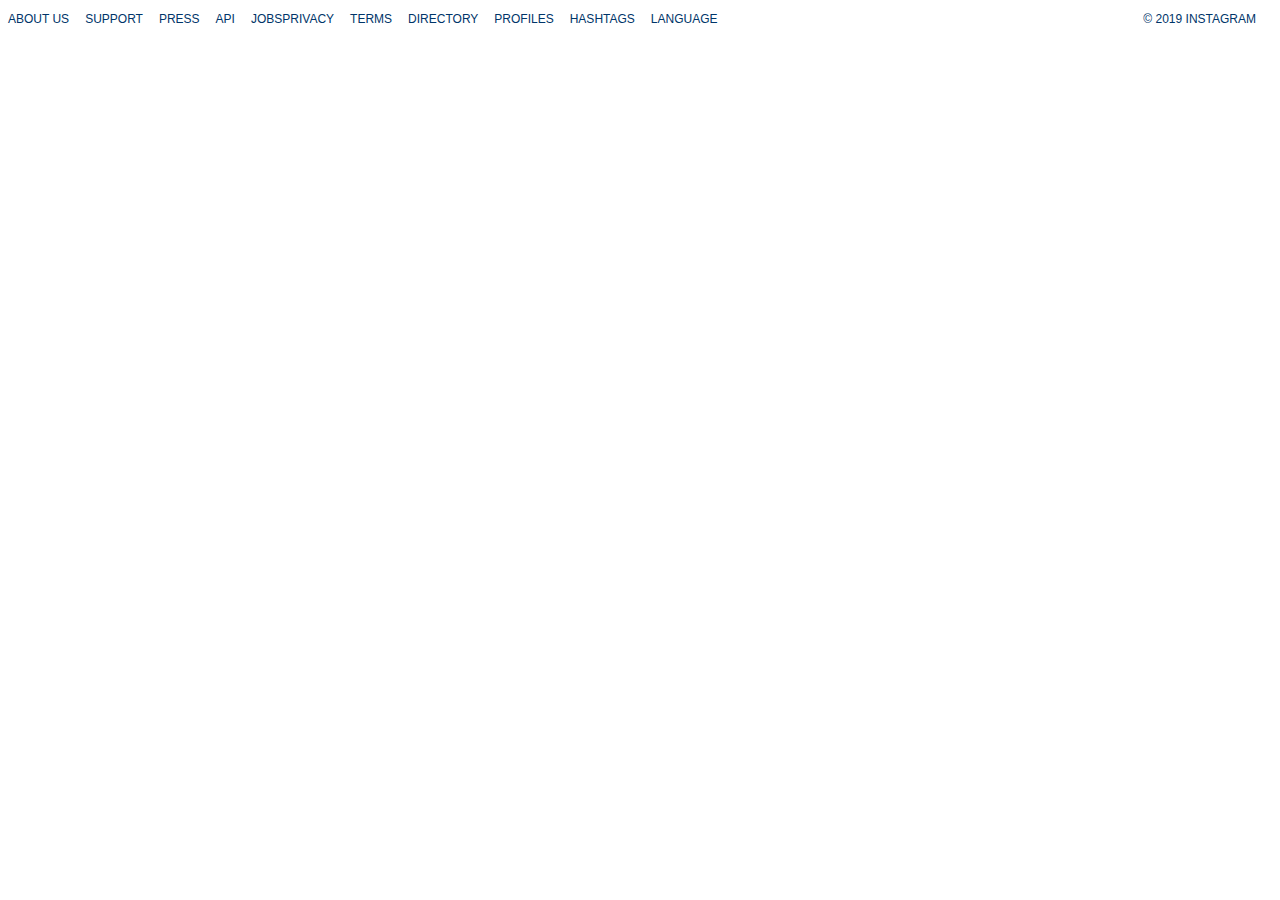
<file: bar-end.html>
<!DOCTYPE html>
<html lang="en">

<head>
    <meta charset="UTF-8">
    <title>Bar end page</title>
    <link rel="stylesheet" type="text/css" href="./bar-end.css">
</head>

<body>
    <div class="bar-end">
        <ul class="list">
            <div class="fisrt">
            	<li><a href="#" class="text">ABOUT US</a></li>
            	<li><a href="#" class="text">SUPPORT</a></li>
            	<li><a href="#" class="text">PRESS</a></li>
            	<li><a href="#" class="text">API</a></li>
            	<li><a href="#" class="text">JOBSPRIVACY</a></li>
            	<li><a href="#" class="text">TERMS</a></li>
            	<li><a href="#" class="text">DIRECTORY</a></li>
            	<li><a href="#" class="text">PROFILES</a></li>
            	<li><a href="#" class="text">HASHTAGS</a></li>
            	<li class="language" onclick="showList('lang')">
            	    <a href="#" class="text">
            	        <span>LANGUAGE</span>
            	        <select id="lang" class="language-list">
            	            <option value="af">Afrikaans</option>
            	            <option value="cs">Čeština</option>
            	            <option value="da">Dansk</option>
            	            <option value="de">Deutsch</option>
            	            <option value="el">Ελληνικά</option>
            	            <option value="en">English</option>
            	            <option value="es">Español (España)</option>
            	            <option value="es-la">Español</option>
            	            <option value="fi">Suomi</option>
            	            <option value="fr">Français</option>
            	            <option value="id">Bahasa Indonesia</option>
            	            <option value="it">Italiano</option>
            	            <option value="ja">日本語</option>
            	            <option value="ko">한국어</option>
            	            <option value="ms">Bahasa Melayu</option>
            	            <option value="nb">Norsk</option>
            	            <option value="nl">Nederlands</option>
            	            <option value="pl">Polski</option>
            	            <option value="pt-br">Português (Brasil)</option>
            	            <option value="pt">Português (Portugal)</option>
            	            <option value="ru">Русский</option>
            	            <option value="sv">Svenska</option>
            	            <option value="th">ภาษาไทย</option>
            	            <option value="tl">Filipino</option>
            	            <option value="tr">Türkçe</option>
            	            <option value="zh-cn">中文(简体)</option>
            	            <option value="zh-tw">中文(台灣)</option>
            	            <option value="bn">বাংলা</option>
            	            <option value="gu">ગુજરાતી</option>
            	            <option value="hi">हिन्दी</option>
            	            <option value="hr">Hrvatski</option>
            	            <option value="hu">Magyar</option>
            	            <option value="kn">ಕನ್ನಡ</option>
            	            <option value="ml">മലയാളം</option>
            	            <option value="mr">मराठी</option>
            	            <option value="ne">नेपाली</option>
            	            <option value="pa">ਪੰਜਾਬੀ</option>
            	            <option value="si">සිංහල</option>
            	            <option value="sk">Slovenčina</option>
            	            <option value="ta">தமிழ்</option>
            	            <option value="te">తెలుగు</option>
            	            <option value="vi">Tiếng Việt</option>
            	            <option value="zh-hk">中文(香港)</option>
            	            <option value="bg">Български</option>
            	            <option value="fr-ca">Français (Canada)</option>
            	            <option value="ro">Română</option>
            	            <option value="sr">Српски</option>
            	            <option value="uk">Українська</option>
            	        </select>
            	    </a>
            	</li>
            </div>
        	<div class="second"><a href="#" class="text">© 2019 INSTAGRAM</a></div>
        </ul>
    </div>
    <script src="./show-list-language.js"></script>
</body>

</html>
</file>
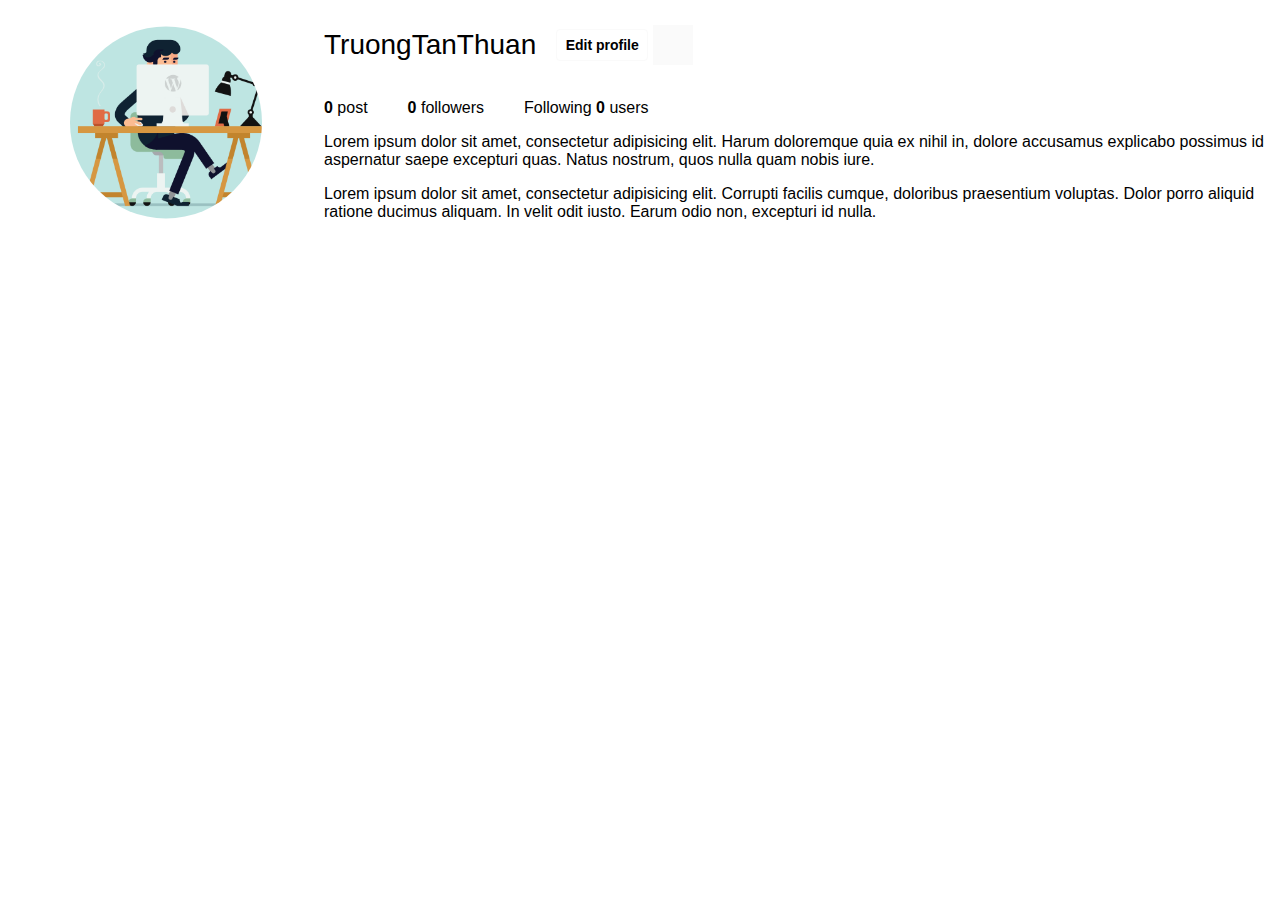
<file: infor-user.html>
<!DOCTYPE html>
<html lang="en">
<head>
	<meta charset="UTF-8">
	<title>Information user</title>
	<link rel="stylesheet" href="https://use.fontawesome.com/releases/v5.7.0/css/all.css" integrity="sha384-lZN37f5QGtY3VHgisS14W3ExzMWZxybE1SJSEsQp9S+oqd12jhcu+A56Ebc1zFSJ" crossorigin="anonymous">
	<link rel="stylesheet" type="text/css" href="./infor-user.css">
</head>
<body>
	<div class="infor-user">
		<div class="cover-pic">
			<!-- <img src="./cover.png" alt=""> -->
		</div>
		<div class="intro">
			<div class="name">
				<h1><div class="name-in user">TruongTanThuan</div></h1>
				<a class="name-in edit-info" href="#">Edit profile</a>
				<button class="name-in setting"><span><i class="fas fa-cog fa-lg"></i></span></button>
			</div>
			<ul class="number">
				<li class="number-in post"><b>0</b> post</li>
				<li class="number-in follower"><b>0</b> followers</li>
				<li class="number-in following">Following <b>0</b> users</li>
			</ul>
			<div class="some-text">
				<p>Lorem ipsum dolor sit amet, consectetur adipisicing elit. Harum doloremque quia ex nihil in, dolore accusamus explicabo possimus id aspernatur saepe excepturi quas. Natus nostrum, quos nulla quam nobis iure.</p>
				<p>Lorem ipsum dolor sit amet, consectetur adipisicing elit. Corrupti facilis cumque, doloribus praesentium voluptas. Dolor porro aliquid ratione ducimus aliquam. In velit odit iusto. Earum odio non, excepturi id nulla.</p>
			</div>
		</div>
	</div>
</body>
</html>
</file>
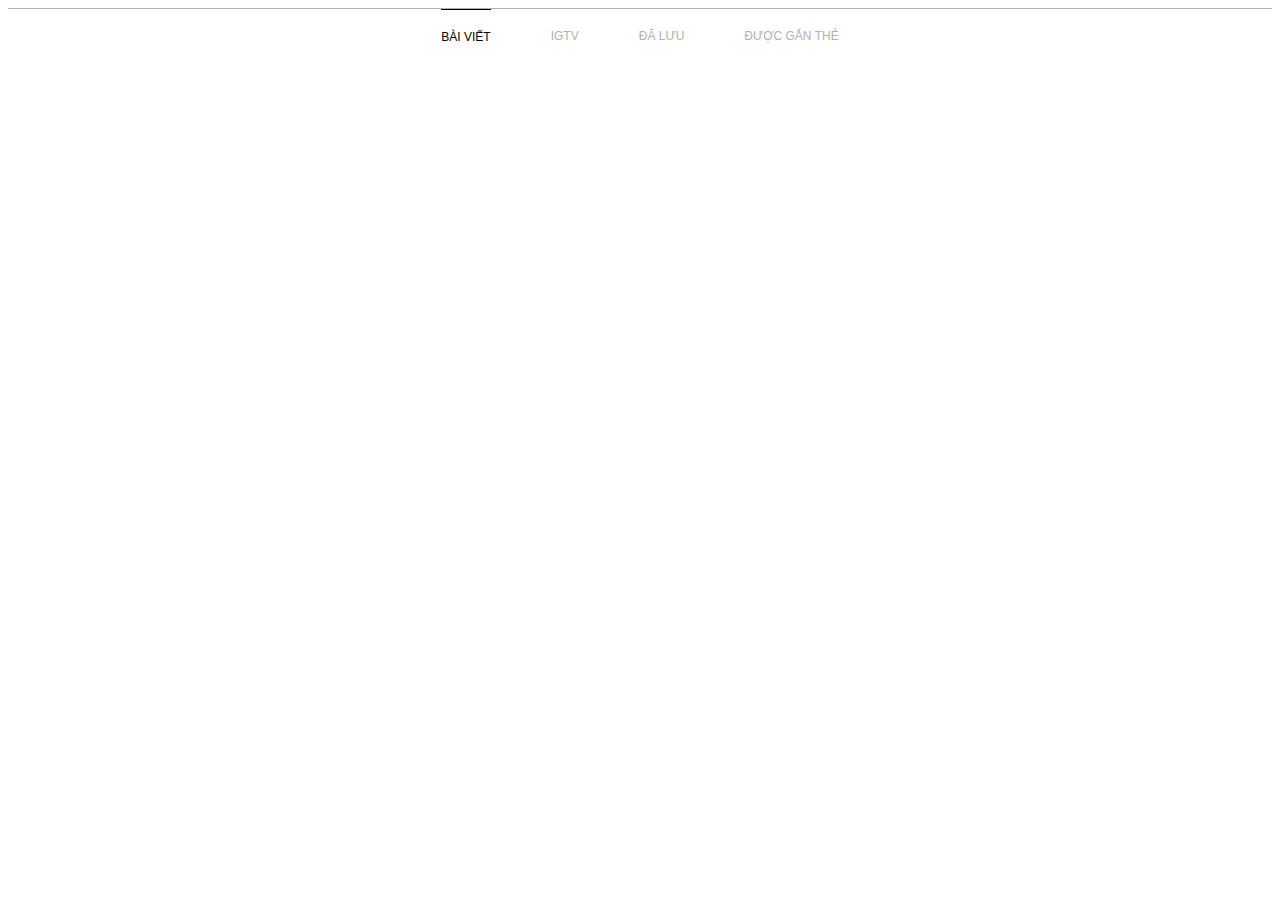
<file: option-bar.html>
<!DOCTYPE html>
<html lang="en">

<head>
    <meta charset="UTF-8">
    <title>Bar-Option</title>
    <link rel="stylesheet" href="https://use.fontawesome.com/releases/v5.7.0/css/all.css" integrity="sha384-lZN37f5QGtY3VHgisS14W3ExzMWZxybE1SJSEsQp9S+oqd12jhcu+A56Ebc1zFSJ" crossorigin="anonymous">
    <link rel="stylesheet" type="text/css" href="./option-bar.css">
    <link rel="stylesheet" type="text/css" href="./post.css">
</head>

<body>
    <div class="option-bar">
        <a href="#" class="option" id="tab-fisrt" onclick="openTab('myPost')">
            <span>
                <i class="fas fa-th"></i>
                <span class="text">
                    bài viết
                </span>
            </span>
        </a>
        <a href="#" class="option" onclick="openTab('igTV')">
            <span>
                <i class="fas fa-tv"></i>
                <span class="text">
                    igtv
                </span>
            </span>
        </a>
        <a href="#" class="option">
            <span>
                <i class="far fa-bookmark"></i>
                <span class="text">đã lưu</span>
            </span>
        </a>
        <a href="#" class="option">
            <span>
                <i class="fas fa-user-tag"></i>
                <span class="text">được gắn thẻ</span>
            </span>
        </a>
    </div>
    
    <script src="./focusTab.js"></script>
</body>

</html>
</file>
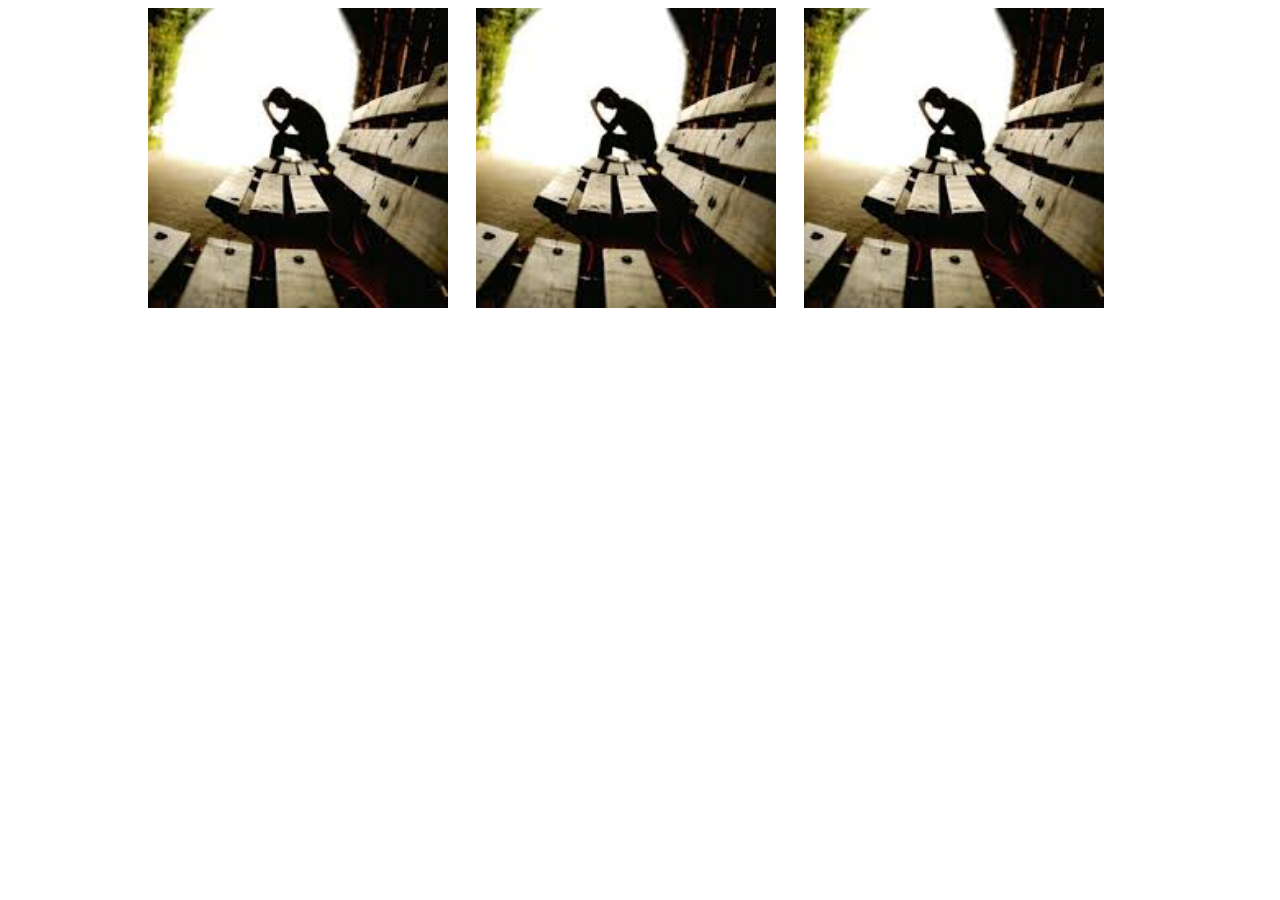
<file: post.html>
<!DOCTYPE html>
<html lang="en">
<head>
	<meta charset="UTF-8">
	<title>Post component</title>
	<link rel="stylesheet" href="https://use.fontawesome.com/releases/v5.7.0/css/all.css" integrity="sha384-lZN37f5QGtY3VHgisS14W3ExzMWZxybE1SJSEsQp9S+oqd12jhcu+A56Ebc1zFSJ" crossorigin="anonymous">
	<link rel="stylesheet" type="text/css" href="./post.css">
</head>
<body>
	<div id="postTagged" class="many-post tab">
		<div class="post">
			<div class="overlay">
				<span>
					<span class="heart">
						<i class="icon fas fa-heart"></i><b>0</b>
					</span>
					<span class="comment">
						<i class="icon fas fa-comment fa-flip-horizontal"></i><b>0</b>
					</span>
				</span>
			</div>
		</div>
		<div class="post">
			<div class="overlay">
				<span>
					<span class="heart">
						<i class="icon fas fa-heart"></i><b>0</b>
					</span>
					<span class="comment">
						<i class="icon fas fa-comment fa-flip-horizontal"></i><b>0</b>
					</span>
				</span>
			</div>
		</div>
		<div class="post">
			<div class="overlay">
				<span>
					<span class="heart">
						<i class="icon fas fa-heart"></i><b>0</b>
					</span>
					<span class="comment">
						<i class="icon fas fa-comment fa-flip-horizontal"></i><b>0</b>
					</span>
				</span>
			</div>
		</div>
	</div>


</body>
</html>
</file>
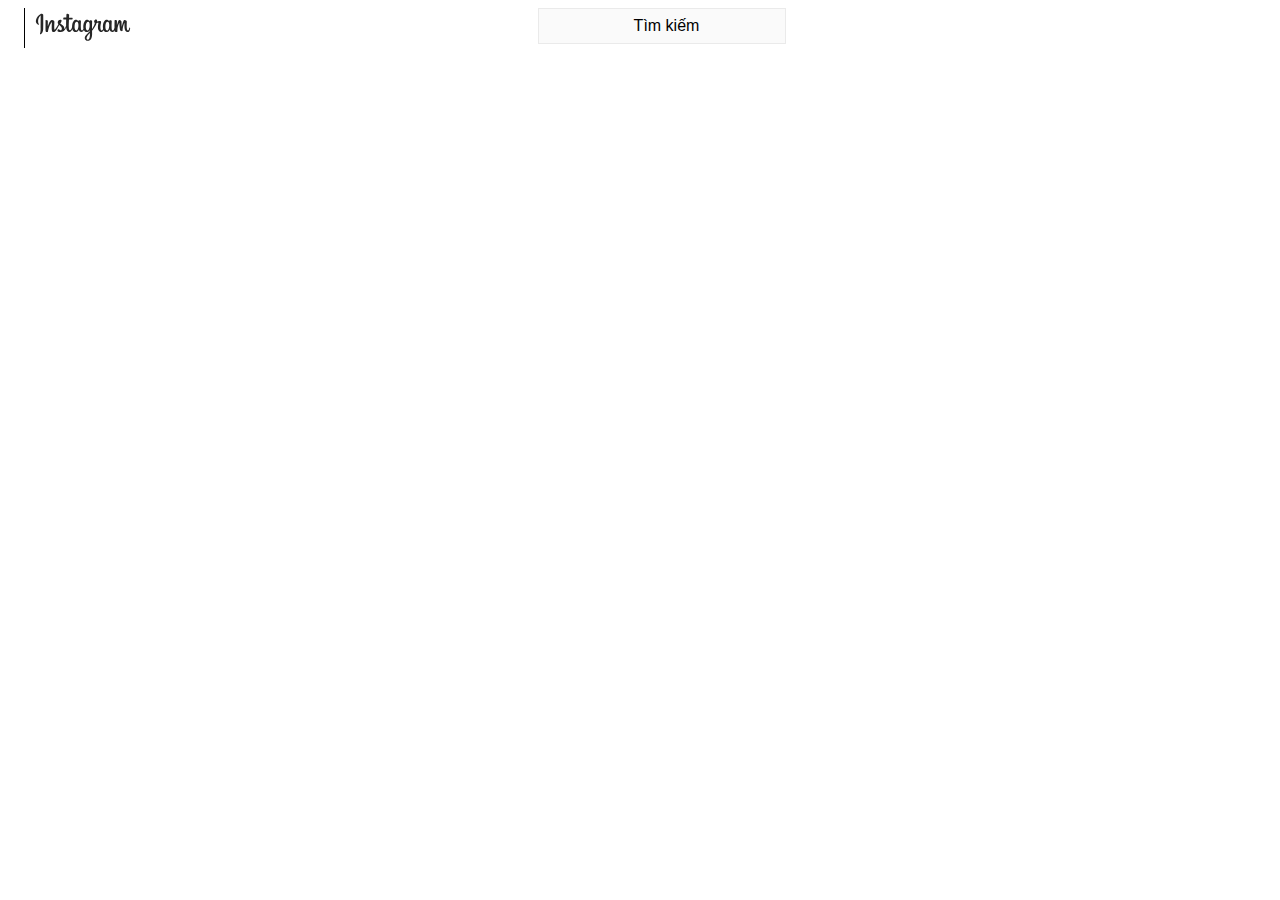
<file: title-bar.html>
<!DOCTYPE html>
<html lang="en">
<head>
	<meta charset="UTF-8">
	<title>Title bar</title>
	<link rel="stylesheet" href="https://use.fontawesome.com/releases/v5.7.0/css/all.css" integrity="sha384-lZN37f5QGtY3VHgisS14W3ExzMWZxybE1SJSEsQp9S+oqd12jhcu+A56Ebc1zFSJ" crossorigin="anonymous">
	<link rel="stylesheet" type="text/css" href="./title-bar.css">
</head>
<body>
	<div class="title-bar">
		<div class="logo">
			<div class="logo-in logo-ins">
				<i class="fab fa-instagram fa-2x"></i>
			</div>
			<div class="logo-in logo-text">
				<img src="./instagram_logotext.svg" alt="logotext">
			</div>
		</div>
		<div class="search">
			<div class="box-search">
				<div class="box-outfocus">
					<span><i class="fa fa-search"></i>Tìm kiếm</span>
				</div>
				<span class="icon"><i class="fa fa-search"></i></span>
				<input type="text" placeholder="Tìm kiếm">
			</div>
		</div>
		<div class="icon">
			<div class="icon-in compass">
				<i class="far fa-compass fa-2x"></i>
			</div>
			<div class="icon-in heart">
				<i class="far fa-heart fa-2x"></i>
			</div>
			<div class="icon-in user">
				<i class="far fa-user fa-2x"></i>
			</div>
		</div>
	</div>
</body>
</html>
</file>
<file: title-bar.css>
/*logo instagrem and logo text instagram*/
.title-bar {
	font-family: sans-serif;
	display: flex;
	justify-content: space-between;
}

.title-bar .logo {
	display: flex;
}

.title-bar .logo .logo-in {
	padding: 0px 8px;
}

.title-bar .logo .logo-text {
	border-left: 0.4px solid #000;
}

.title-bar .logo .logo-text img{	
	width: 100px;
}

/*div search*/
.title-bar .search .box-search{
  	position: relative;
}

.title-bar .search .box-search .box-outfocus {
	display: flex;
  	align-items: center;
	text-align: center;
	background-color: #fafafa;
	position: absolute;
	z-index: 1;
	border: 1px solid #eaeaea;
	width: 246px;
	height: 34px;
}

.title-bar .search .box-search:hover .box-outfocus {
	z-index: -1;
}

.title-bar .search .box-search .box-outfocus i {
	padding: 0 5px;
}
.title-bar .search .box-search .box-outfocus span{
	flex-grow: 1;
}

.title-bar .search .box-search input {
	width: 215px;
	height: 28px;
	padding: 3px 1px 3px 30px;
	border: 1px solid #D9D9D9;
	border-radius: 2px;
}

.title-bar .search .box-search .icon {
	position: absolute;
	top: 50%;
	padding: 0 8px;
	margin-top: -9px;
}

/*div icon*/
.title-bar .icon {
	display: flex;
}

.title-bar .icon .icon-in {
	padding: 0 15px;
}
</file>
<file: infor-user.css>
.infor-user {
	font-family: sans-serif;
	display: grid;
	grid-template-columns: 1fr 3fr;
	padding: 0px;
	height: auto;
}

.infor-user .cover-pic {
	height: auto;
	overflow: hidden;
	background-image: url(./cover.png);
	background-position: center;
	background-size: cover;
	clip-path: circle(6em at center);
	padding: 0 70px;
}

/*div intro*/

.infor-user .intro .name {
	display: flex;
	align-items: center;
}

.infor-user .intro .name .user {
	font-weight: 300;
	font-size: 28px;
    line-height: 32px;
    white-space: nowrap;
}

.infor-user .intro .name .edit-info {
	width: 90px;
	height: 30px;
	border: 1px solid #fafafa;
	border-radius: 4px;
	margin-left: 20px;
	display: flex;
	justify-content: center;
	align-items: center;
	text-decoration: none;
	color: #000;
	font-weight: bold;
	font-size: 14px;
    line-height: 18px; 
}

.infor-user .intro .name .setting {
	cursor: pointer;
	width: 40px;
	height: 40px;
	border: none;
	background-color: #fafafa;
	display: flex;
	justify-content: center;
	align-items: center;
	margin-left: 5px; 
}

.infor-user .intro .number {
	display: flex;
	list-style: none;
	padding: 0;
}

.infor-user .intro .number .number-in {
	margin-right: 40px;
}
</file>
<file: post.css>
.many-post {
    font-family: sans-serif;
    display: flex;
    justify-content: center;
    margin-bottom: 28px;
}

#myPost .post{
    margin-right: 28px;
    background-image: url(./cover.png);
    background-position: center;
    background-size: cover;
    width: 300px;
    height: 300px;
    display: flex;
}

#igTV .post {
    margin-right: 28px;
    background-image: url(./cover-2.png);
    background-position: center;
    background-size: cover;
    width: 300px;
    height: 300px;
    display: flex;
}

#postSaved .post{
    margin-right: 28px;
    background-image: url(./cover-3.png);
    background-position: center;
    background-size: cover;
    width: 300px;
    height: 300px;
    display: flex;
}

#postTagged .post{
    margin-right: 28px;
    background-image: url(./cover-4.png);
    background-position: center;
    background-size: cover;
    width: 300px;
    height: 300px;
    display: flex;
}

.many-post .post:last-child {
    margin-right: 0;
}

.many-post .post .overlay {
    flex-grow: 1;
    display: flex;
    justify-content: space-around;
    align-items: center;
    color: #fff;
    background-color: rgba(0, 0, 0, 0.5);
    transition: opacity 0.3s;
    opacity: 0;
}

.many-post .post .overlay:hover {
    opacity: 1;
}

.many-post .post .overlay .icon {
    padding: 0 8px;
}
</file>
<file: option-bar.css>
.option-bar {
	font-family: sans-serif;
	font-size: 12px;
	text-transform: uppercase;
	display: flex;
	justify-content: center;
	border-top: 1px solid #B1B1B1;
	border-collapse: collapse;
	position: relative;
}

.option-bar .option {
	padding: 20px 0;
	margin-right: 60px;
	text-decoration: none;
	color: #B1B1B1;
	border-collapse: collapse;
}

.option-bar .option:last-child {
	margin-right: 0;
}

.option-bar .option:focus {
	border-top: 1px solid #000;
	color: #000;
	outline: none;
}
</file>
<file: index.css>
body {
	background-color: #fafafa;
}

.title-bar {
	padding: 20px 450px;
	margin: 0;
	background-color: white;
}

.main {
	border-top: 1px solid #E8E8E8;
}

.main, .end {
	margin: 0 450px;
}
</file>
<file: bar-end.css>
.bar-end .list {
	padding: 0;
	list-style: none;
	font-size: 12px;
	font-family: sans-serif;
	color: rgb(0, 53, 105);
	display: flex;
}

.bar-end .list .text {
	margin: 0 16px 7px 0;
	color: rgb(0, 53, 105);
	text-decoration: none;
}

.bar-end .list .fisrt {
	flex-grow: 1;
	display: flex;
}

.bar-end .list .fisrt .language {
	position: relative;
}

.bar-end .list .fisrt .language .language-list {
	display: none;
	position: absolute;
	top: 20px;
}
</file>
